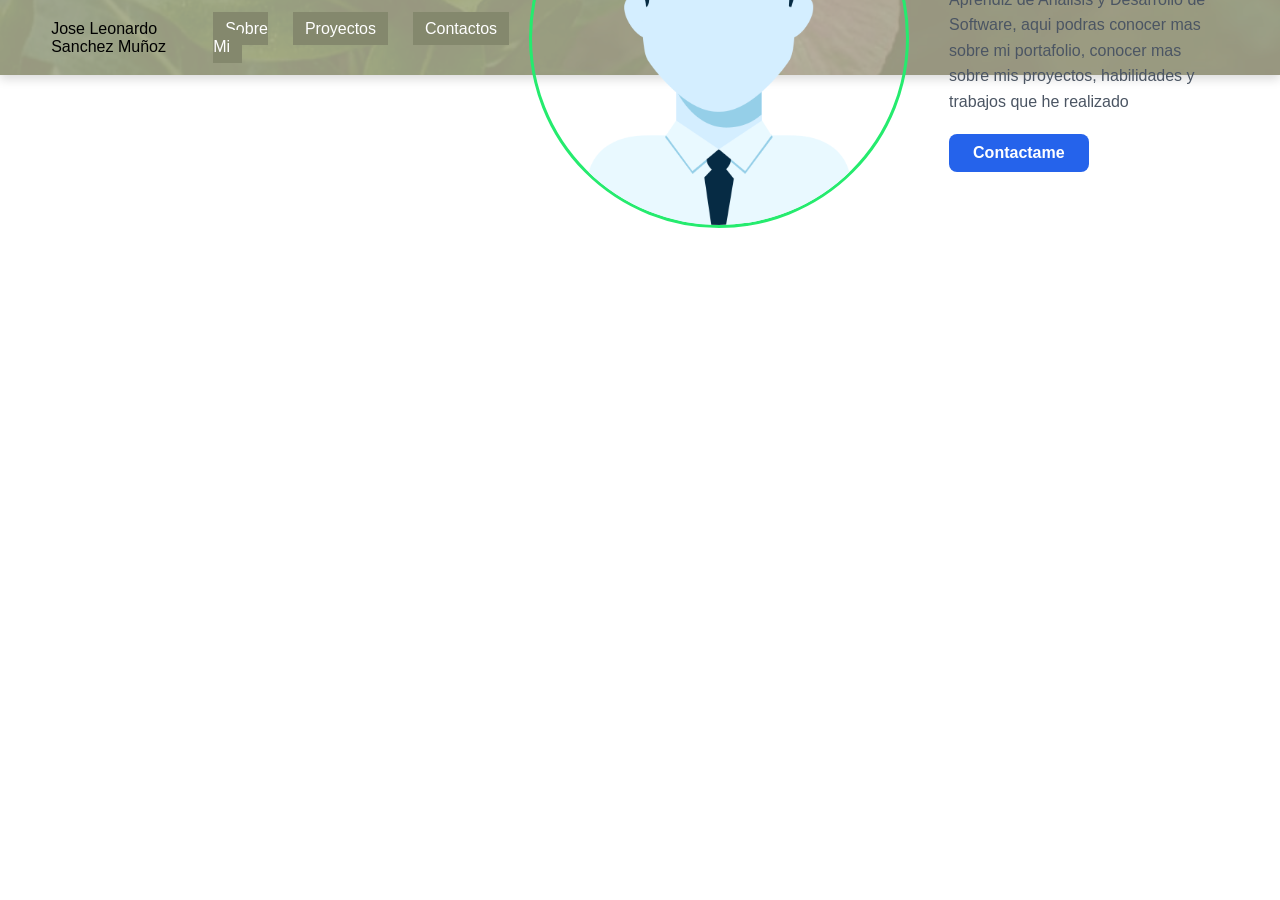
<file: INDEX.HTM>
<!DOCTYPE html>
<html lang="en">
<head>
    <meta charset="UTF-8">
    <meta name="viewport" content="width=device-width, initial-scale=1.0">
    <title>Mi Portafolio</title>
    <link rel="stylesheet" href="CSS/style.css">
</head>
<body>
    <header class="header"> 
    <div class="logo">Jose Leonardo Sanchez Muñoz</div>
    <nav class="nav" id="menu">
    <ul>    
        <li><a href="/Sobre mi.html">Sobre Mi</a></li>
        <li><a href="/Proyectos.html">Proyectos</a></li>
        <li><a href="/Contactos.html">Contactos</a></li>
    </ul>
    </nav>
    <button class="menu-btn" id="menuBtn">☰</button>

    <main id="inicio" class="contenedor-principal">
        <section class="hero">
            <img src="img/Perfil avatar.png" alt="Mi foto" class="avatar">
            <div class="hero-texto">
            <h1>Hola soy Jose Leonardo Sanchez Muñoz</h1>
            <p>Aprendiz de Análisis y Desarrollo de Software, aqui podras conocer mas sobre mi portafolio, conocer mas sobre mis proyectos, habilidades y trabajos que he realizado</p>
            <a href="Contactos.html" class="btn-contacto">Contactame</a>
            </div>
        </section>
    </main>
    
    </header>
</body>
</html>
</file>
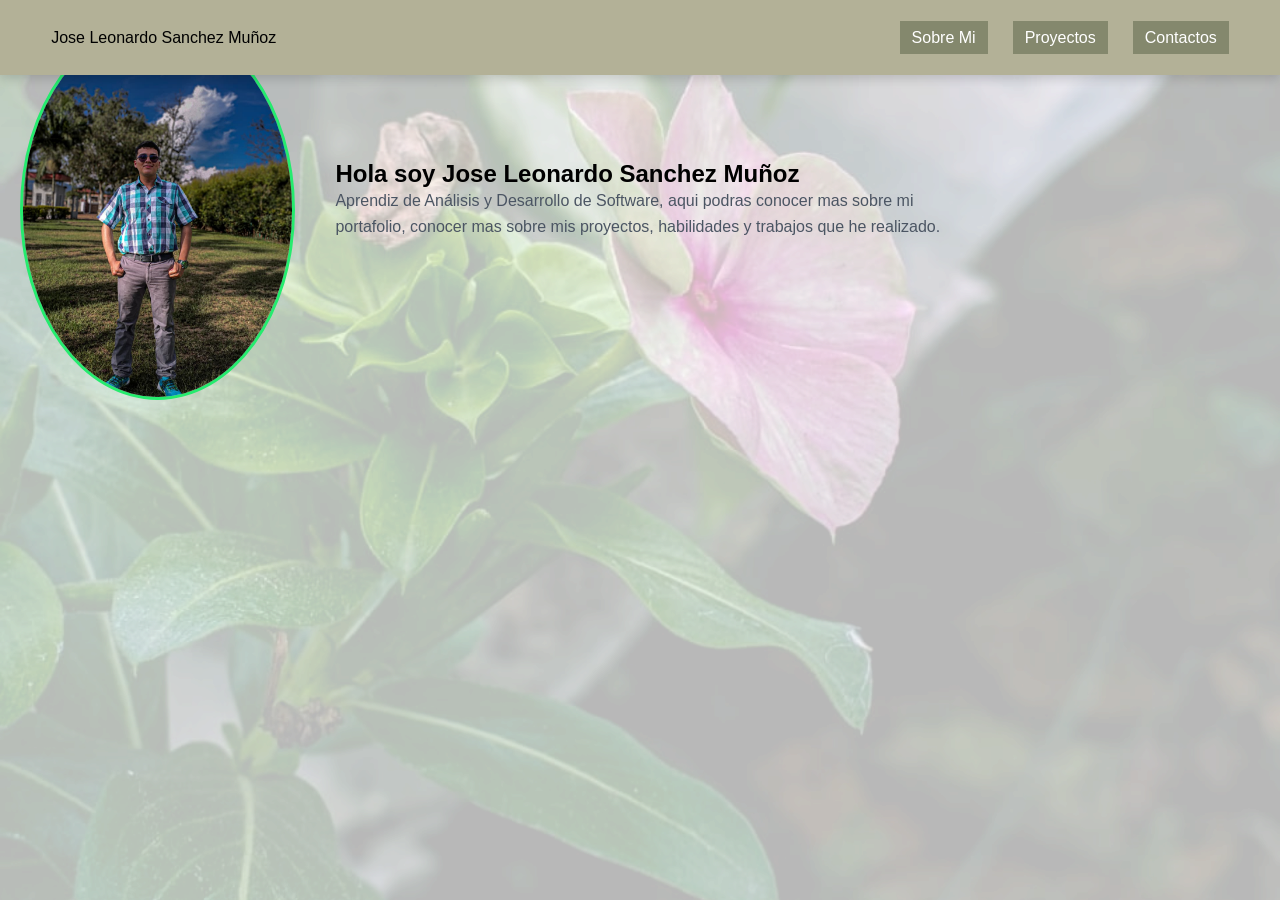
<file: index.html>
<!DOCTYPE html>
<html lang="en">
<head>
    <meta charset="UTF-8">
    <meta name="viewport" content="width=device-width, initial-scale=1.0">
    <title>Mi Portafolio</title>
    <link rel="stylesheet" href="CSS/style.css">
</head>
<body>
    <header class="header"> 
    <div class="logo">Jose Leonardo Sanchez Muñoz</div>
    <nav class="nav" id="menu">
    <ul>    
        <li><a href="/Sobre mi.html">Sobre Mi</a></li>
        <li><a href="/Proyectos.html">Proyectos</a></li>
        <li><a href="/Contactos.html">Contactos</a></li>
    </ul>
    </nav>
    <button class="menu-btn" id="menuBtn">☰</button>
    </header> 
    <main id="inicio" class="contenedor-principal">
    </main>
    <main id="inicio" class="contenedor-principal">
        <section class="hero">
            <img src="/img/Mi Foto.jpg" alt="Mi foto" class="avatar">
            <div class="hero-texto">
            <h1>Hola soy Jose Leonardo Sanchez Muñoz</h1>
            <p>Aprendiz de Análisis y Desarrollo de Software, aqui podras conocer mas sobre mi portafolio, conocer mas sobre mis proyectos, habilidades y trabajos que he realizado.</p>
            
            </div>
        </section>
    </main>
    
    </header>
</body>
</html>
</file>
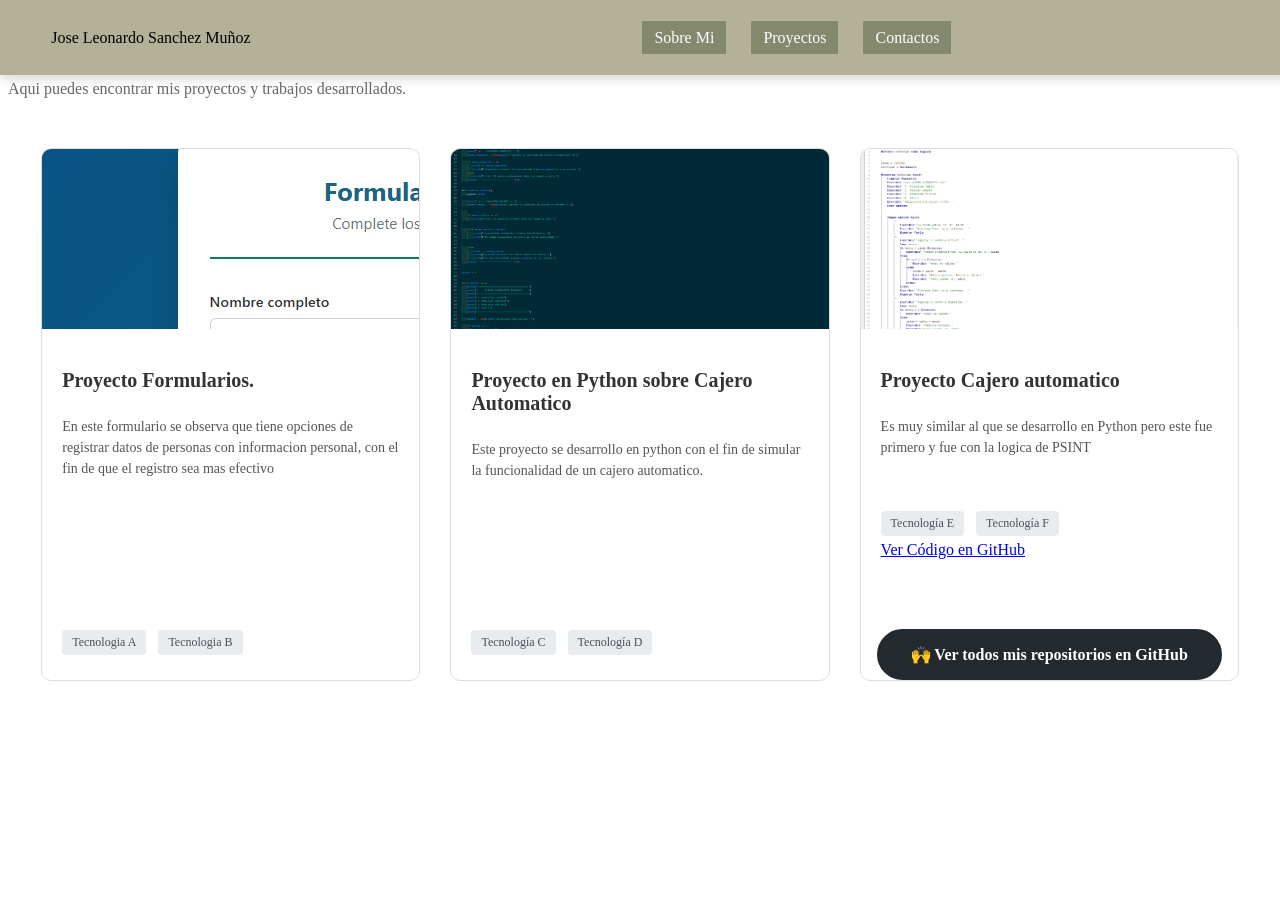
<file: Proyectos.html>
<!DOCTYPE html>
<html lang="en">
<head>
    <meta charset="UTF-8">
    <meta name="viewport" content="width=device-width, initial-scale=1.0">
    <title>Proyectos</title>
    <link rel="stylesheet" href="CSS/proyectos.css">
</head>
<body>
    <main class="proyecto-container">
        <h1 class="titulo-proyecto">Mis proyectos</h1>
        <p class="subtitulo-proyectos">Aqui puedes encontrar mis proyectos y trabajos desarrollados.</p>
        <header class="header"> 
    <div class="logo">Jose Leonardo Sanchez Muñoz</div>
    <nav class="nav" id="menu">
    <ul>    
        <li><a href="/Sobre mi.html">Sobre Mi</a></li>
        <li><a href="/Proyectos.html">Proyectos</a></li>
        <li><a href="/Contactos.html">Contactos</a></li>
    </ul>
    </nav>
    <button class="menu-btn" id="menuBtn">☰</button>
    </header>
        <section class="proyectos-galeria">
            
            <article class="tarjeta-proyecto">
                <div class="proyecto-imagen-caja">
                    <img src="/img/Proyecto1.png" alt="Miniatura Proyecto 1" class="Proyecto-imagen">
                </div>
                <div class="proyecto-info">
                    <h3>Proyecto Formularios.</h3>
                    <p>En este formulario se observa que tiene opciones de registrar datos de personas con informacion personal, con el fin de que el registro sea mas efectivo</p>
                    <div class="tecnologias-tags">
                        <span>Tecnologia A</span>
                        <span>Tecnologia B</span>
                    </div>
                </div>
            </article>
            <article class="tarjeta-proyecto">
                <div class="proyecto-imagen-caja">
                    <img src="img/Proyecto2.png" alt="Miniatura Proyecto 2" class="proyecto-imagen">
                </div>
                <div class="proyecto-info">
                    <h3>Proyecto en Python sobre Cajero Automatico</h3>
                    <p>Este proyecto se desarrollo en python con el fin de simular la funcionalidad de un cajero automatico.</p>
                    <div class="tecnologias-tags">
                        <span>Tecnología C</span>
                        <span>Tecnología D</span>
                    </div>
                </div>
            </article>
            <article class="tarjeta-proyecto">
            <div class="proyecto-imagen-caja">
                <img src="img/Proyecto3.png" alt="Miniatura Proyecto 3" class="proyecto-imagen">
            </div>
            <div class="proyecto-info">
                <h3>Proyecto Cajero automatico</h3>
                <p>Es muy similar al que se desarrollo en Python pero este fue primero y fue con la logica de PSINT </p>
                <div class="tecnologias-tags">
                    <span>Tecnología E</span>
                    <span>Tecnología F</span>
                </div>
                <a href="https://github.com/sanchezjoseleonardo200-cloud/Proyectos-Trabajados-por-Jos-Leonardo-S-nchez-Mu-oz.git" target="_blank" class="enlace-git">Ver Código en GitHub</a>
            </div>
            <div class="contenedor-boton-global">
    <a href="AQUÍ_VA_EL_LINK_DE_TU_PERFIL_PRINCIPAL_DE_GITHUB" target="_blank" class="boton-git-global">
        🙌 Ver todos mis repositorios en GitHub
    </a>
</div>
        </article>
        </section>
    </main>
</body>
</html>
</file>
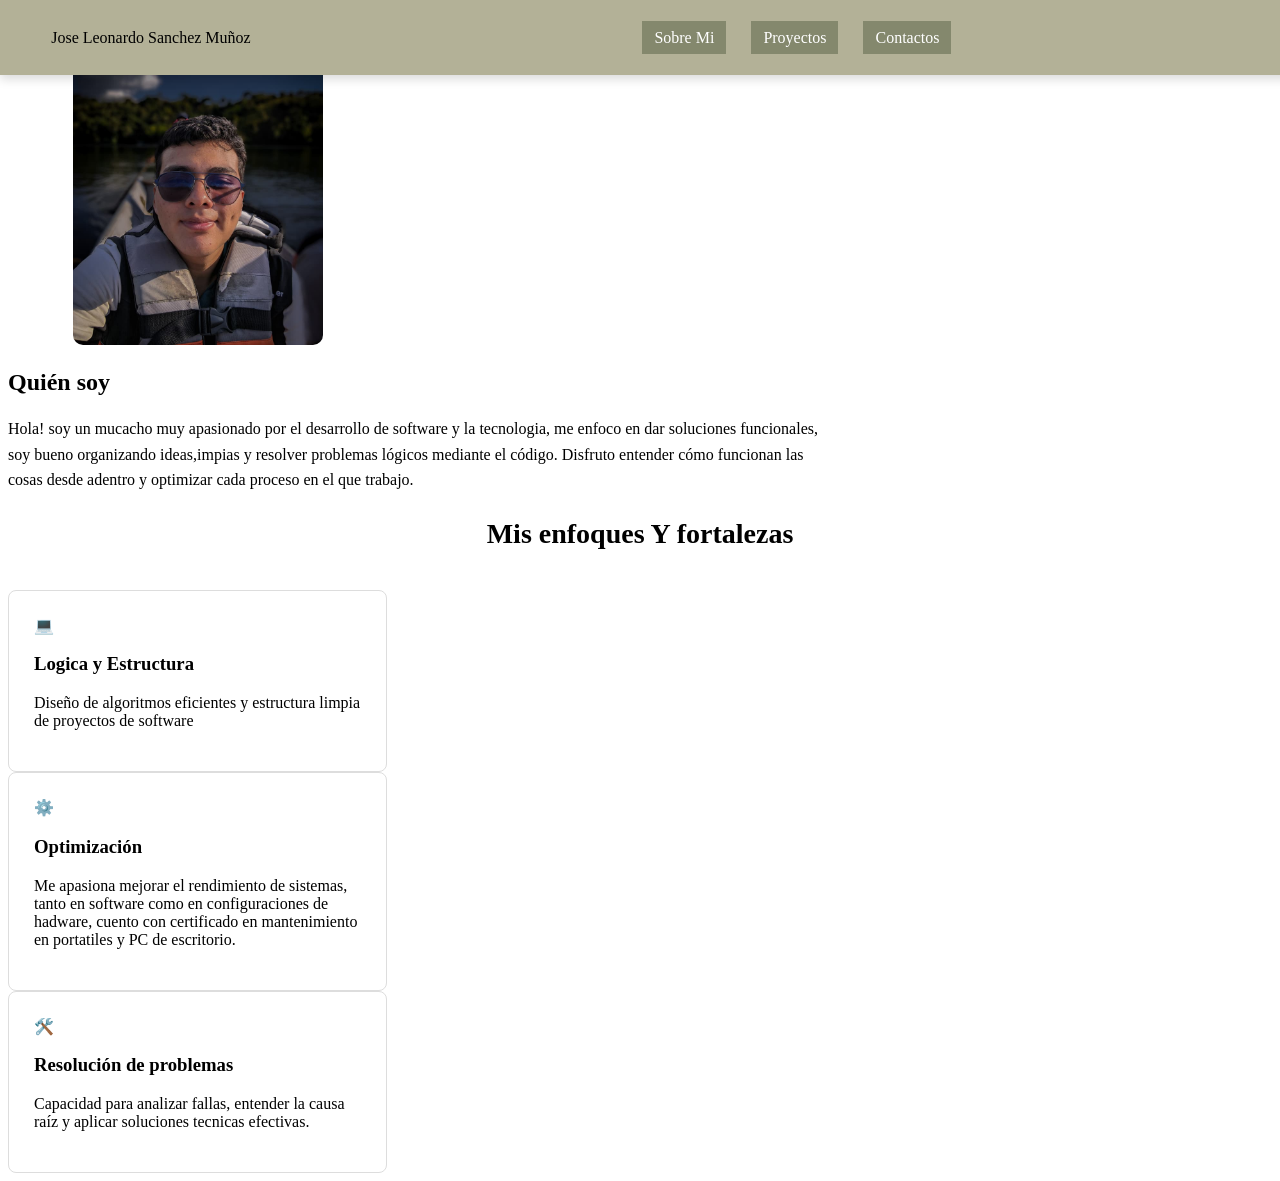
<file: Sobre mi.html>
<!DOCTYPE html>
<html lang="en">
<head>
    <meta charset="UTF-8">
    <meta name="viewport" content="width=device-width, initial-scale=1.0">
    <title>Sobre Mi</title>
    <link rel="stylesheet" href="/CSS/sobre-mi.css">
</head>
<body>
    <main class="Sobre-mi-container">
        <section class="peerfil-seccion">
            <div class="perfil-foto-caja">
                <img src="/img/AFoto.jpeg" alt="José Leonardo Sánchez Muñoz-Desarrollador" class="perfil-foto">
            </div>
            <div class="perfil-texto-caja">
                <h1 class="Titulo-Principal">Quién soy</h1>
                <p class="descripcion-texto">
                    Hola! soy un mucacho muy apasionado por el desarrollo de software y la tecnologia, me enfoco en dar soluciones funcionales, soy bueno organizando ideas,impias y resolver problemas lógicos mediante el código. Disfruto entender cómo funcionan las cosas desde adentro y optimizar cada proceso en el que trabajo.
                </p>
            </div>
        </section>
        <header class="header"> 
    <div class="logo">Jose Leonardo Sanchez Muñoz</div>
    <nav class="nav" id="menu">
    <ul>    
        <li><a href="/Sobre mi.html">Sobre Mi</a></li>
        <li><a href="/Proyectos.html">Proyectos</a></li>
        <li><a href="/Contactos.html">Contactos</a></li>
    </ul>
    </nav>
    <button class="menu-btn" id="menuBtn">☰</button>
    </header> 
        <section class="enfoque-section">
            <h2 class="titulo-secundario">Mis enfoques Y fortalezas</h2>

            <div class="tarjetas grid">
                <article class="tarjeta-enfoque">
                    <div class="tarjeta-icono">💻</div>
                    <h3>Logica y Estructura</h3>
                    <p>Diseño de algoritmos eficientes y estructura limpia de proyectos de software</p>
                </article>

                <article class="tarjeta-enfoque">
                    <div class="tarjeta-icono">⚙️</div>
                    <h3>Optimización</h3>
                    <P>Me apasiona  mejorar el rendimiento de sistemas, tanto en software como en configuraciones de hadware, cuento con certificado en mantenimiento en portatiles y PC de escritorio.</P>
                </article>

                <article class="tarjeta-enfoque">
                    <div class="tarjeta-icono">🛠️</div>
                    <h3>Resolución de problemas</h3>
                    <p>Capacidad para analizar fallas, entender la causa raíz y aplicar soluciones tecnicas efectivas.</p>
                </article>
            </div>
        </section>
    </main>
</body>
</html>
</file>
<file: CSS/style.css>
*{
    margin: 0;
    padding: 0;
    box-sizing: border-box;
    font-family: 'Segoe UI', Tahoma, Geneva, Verdana, sans-serif, sans-serif;
}
header{
    position:fixed;
    top: 0;
    left: 0;
    width: 100%;
    height: 75px;
    background-color: #b3b197;
    display: flex;
    justify-content: space-between;
    align-items: center;
    padding: 0 4%;
    box-shadow:  0 4px 10px rgba(0,0,0, 0.15);
    z-index: 1000;
}
.logo{
    display: flex;
}
.logo img{
    color: #ffffff;
    font-size: 20px;
    font-weight: bold;
    letter-spacing: 0.5px;
}
nav ul{
    display: flex;
    list-style: none;
    gap: 25px;
}
nav ul li a {
    color: #a0a0a5;
    text-decoration: none;
    font-size: 16px;
    font-weight: 500;
    padding:8px 12px;
    transition: all 0.3s ease;
}
nav ul li a {
    color: #ffffff;
    background-color: #84886d;
}
.menu-btn {
    display: none;
    background-color: none;
    border: none;
    color: white;
    cursor: pointer;
}
.contendor-principal {
    position: relative;
    padding-top: 120px;
    display: flex;
    justify-content: center;
    align-items: center;
    min-height: 80hv;
    overflow: hidden;
}
.contenedor-principal::before {
    content: "";
    position: absolute;
    top: 0;
    left: 0;
    right: 0;
    width: 100%;
    height: 100%;
    background-image: url('../img/IMG-FONDO.jpeg');
    background-size: cover;
    background-position: center;
    background-repeat: no-repeat;
    opacity: 0.15;
    z-index: -1;
}
.hero {
    position: relative;
    z-index: 1;
    display: flex;
    align-items: center;
    gap: 40px;
    max-width: 1000px;
    padding: 20px;
}
.hero-text h1{
    color: #111827;
}
.avatar {
    width: 480px;
    height: 380px;
    border-radius: 50%;
    object-fit: cover;
    border: 3px solid #25eb6e;
}
.hero texto h1 {
    font-size: 36px;
    color: #111827;
    margin-bottom: 15px;
}
.hero-texto p {
    font-size: 16px;
    color: #4b5563;
    line-height: 1.6;
    margin-bottom: 20px;
}
.btn-contacto {
    display: inline-block;
    padding: 10px 24px;
    background-color: #2563eb;
    color: white;
    text-decoration: none;
    border-radius: 8px;
    font-weight: 600;
    transition: background 0.3s;
}
.btn-contacto:hover {
    background-color: #1d4ed8;
}
</file>
<file: CSS/proyectos.css>
.proyectos-container {
    max-width: 1100px;
    margin: 0 auto;
    padding: 40px 20px;
    font-family: sans-serif;
    color: #333333;
    text-align: center; 
}

header{
    position:fixed;
    top: 0;
    left: 0;
    width: 100%;
    height: 75px;
    background-color: #b3b197;
    display: flex;
    justify-content: space-between;
    align-items: center;
    padding: 0 4%;
    box-shadow:  0 4px 10px rgba(0,0,0, 0.15);
    z-index: 1000;

}
nav ul{
    display: flex;
    list-style: none;
    gap: 25px;
}
nav ul li a {
    color: #a0a0a5;
    text-decoration: none;
    font-size: 16px;
    font-weight: 500;
    padding:8px 12px;
    transition: all 0.3s ease;
}
nav ul li a {
    color: #ffffff;
    background-color: #84886d;
}
.titulo-proyectos {
    font-size: 32px;
    color: #007bff; 
    margin-bottom: 10px;
}

.subtitulo-proyectos {
    font-size: 16px;
    color: #666666;
    margin-bottom: 50px;
}


.proyectos-galeria {
    display: flex;
    justify-content: center; 
    flex-wrap: wrap; 
    gap: 30px;
    width: 100%;
}


.tarjeta-proyecto {
    background-color: #ffffff;
    border: 1px solid #dddddd;
    border-radius: 10px;
    width: 30%; 
    min-width: 280px; 
    overflow: hidden; 
    text-align: left; 
    display: flex;
    flex-direction: column;
    box-sizing: border-box;
}


.tarjeta-proyecto:hover {
    border-color: #007bff;
}


.proyecto-imagen-caja {
    width: 100%;
    height: 180px;
    background-color: #eaeaea; 
    overflow: hidden;
}

.proyecto-imagen {
    width: 100%;
    height: 100%;
    object-fit: cover; 
    display: block;
}


.proyecto-info {
    padding: 20px;
    display: flex;
    flex-direction: column;
    flex-grow: 1;
}

.proyecto-info h3 {
    font-size: 20px;
    margin-bottom: 10px;
    color: #333333;
}

.proyecto-info p {
    font-size: 14px;
    color: #555555;
    line-height: 1.5;
    margin-bottom: 20px;
    min-height: 65px;
}


.tecnologias-tags {
    margin-top: auto; 
    padding-top: 10px;
}

.tecnologias-tags span {
    display: inline-block;
    background-color: #e9ecef;
    color: #495057;
    padding: 5px 10px;
    font-size: 12px;
    border-radius: 4px;
    margin-right: 8px;
    margin-bottom: 5px;
}


.contenedor-boton-global {
    margin-top: 50px;
    display: flex;
    justify-content: center;
    width: 100%;
}

.boton-git-global {
    display: inline-block;
    padding: 14px 32px;
    background-color: #24292e; 
    color: white;
    text-decoration: none;
    border-radius: 30px;
    font-weight: bold;
    font-size: 16px;
    border: 2px solid #24292e;
    transition: background-color 0.3s ease; 
}

.boton-git-global:hover {
    background-color: transparent;
    border-color: #007bff;
    text-decoration: none;
    background-color: #007bff;
    transform: scale(1.05);
}
</file>
<file: CSS/sobre-mi.css>
.sobre-mi-container {
    max-width: 1000px;
    margin: 0 auto;
    padding: 40px 20px;
    font-family: sans-serif;
    color: #333333;
}
header{
    position:fixed;
    top: 0;
    left: 0;
    width: 100%;
    height: 75px;
    background-color: #b3b197;
    display: flex;
    justify-content: space-between;
    align-items: center;
    padding: 0 4%;
    box-shadow:  0 4px 10px rgba(0,0,0, 0.15);
    z-index: 1000;

}
nav ul{
    display: flex;
    list-style: none;
    gap: 25px;
}
nav ul li a {
    color: #a0a0a5;
    text-decoration: none;
    font-size: 16px;
    font-weight: 500;
    padding:8px 12px;
    transition: all 0.3s ease;
}
nav ul li a {
    color: #ffffff;
    background-color: #84886d;
}

.perfil-seccion {
    display: flex;
    align-items: center;
    justify-content: space-between;
    margin-bottom: 50px;
}


.perfil-foto-caja {
    width: 30%; 
    text-align: center;
}

.perfil-foto {
    width: 100%;
    max-width: 250px;
    border-radius: 10px; 
}


.perfil-texto-caja {
    width: 65%; 
}

.titulo-principal {
    font-size: 32px;
    color: #007bff; 
    margin-bottom: 15px;
}

.descripcion-texto {
    font-size: 16px;
    line-height: 1.6;
    margin-bottom: 25px;
}


.boton-accion {
    display: inline-block;
    padding: 10px 20px;
    background-color: #007bff;
    color: white;
    text-decoration: none;
    border-radius: 5px;
}

.boton-accion:hover {
    background-color: #0056b3;
}

.enfoques-seccion {
    margin-top: 60px;
    width: 100%; 
    display: flex;
    flex-direction: column; 
    align-items: center; 
}

.titulo-secundario {
    font-size: 28px;
    text-align: center;
    margin-bottom: 40px;
}


.tarjetas-grid {
    display: flex;
    justify-content: center; 
    gap: 25px;
    width: 100%;
    max-width: 900px; 
}


.tarjeta-enfoque {
    background-color: #ffffff;
    border: 1px solid #dddddd;
    padding: 25px;
    border-radius: 8px;
    width: 30%; 
    box-sizing: border-box; 
}
</file>
